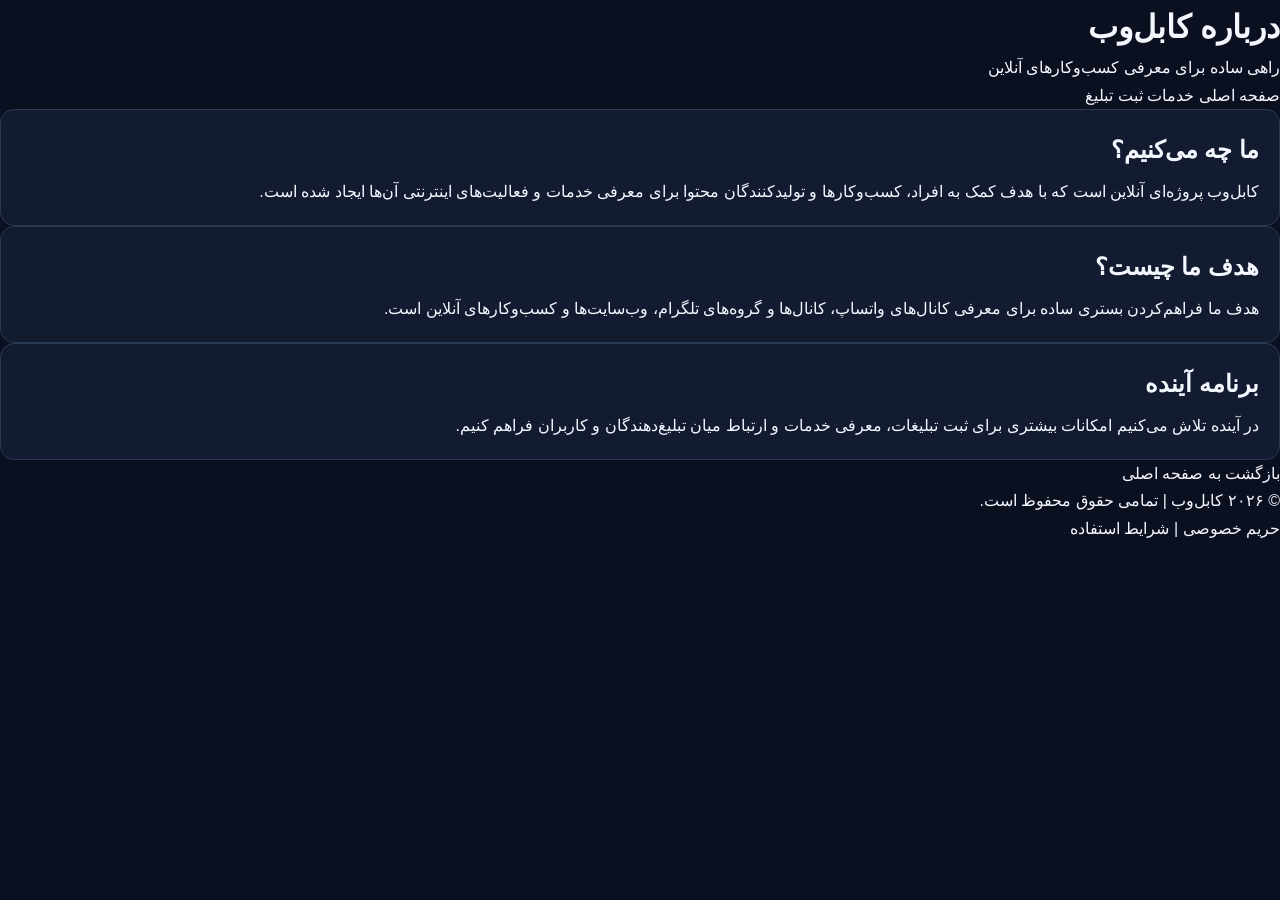
<file: about.html>
<!DOCTYPE html><html lang="fa" dir="rtl">
<head>
  <meta charset="UTF-8">
  <meta name="viewport" content="width=device-width, initial-scale=1.0">
  <meta name="description" content="با کابل‌وب و هدف ایجاد آن آشنا شوید.">
  <meta http-equiv="Content-Security-Policy" content="default-src 'self'; script-src 'self' https://cdn.jsdelivr.net 'unsafe-inline'; style-src 'self' 'unsafe-inline'; img-src 'self' data: https:; connect-src 'self' https://*.supabase.co https://cdn.jsdelivr.net; font-src 'self' data:; frame-ancestors 'none'; base-uri 'self'; form-action 'self';" />
  <title>درباره ما | کابل‌وب</title>
  <link rel="stylesheet" href="style.css">
</head>
<body>
  <header>
    <h1>درباره کابل‌وب</h1>
    <p>راهی ساده برای معرفی کسب‌وکارهای آنلاین</p>
  </header>  <nav>
    <a href="index.html">صفحه اصلی</a>
    <a href="index.html#services">خدمات</a>
    <a href="index.html#advertise">ثبت تبلیغ</a>
  </nav>  <main>
    <section class="card">
      <h2>ما چه می‌کنیم؟</h2>
      <p>
        کابل‌وب پروژه‌ای آنلاین است که با هدف کمک به افراد،
        کسب‌وکارها و تولیدکنندگان محتوا برای معرفی خدمات و
        فعالیت‌های اینترنتی آن‌ها ایجاد شده است.
      </p>
    </section><section class="card">
  <h2>هدف ما چیست؟</h2>
  <p>
    هدف ما فراهم‌کردن بستری ساده برای معرفی کانال‌های واتساپ،
    کانال‌ها و گروه‌های تلگرام، وب‌سایت‌ها و کسب‌وکارهای آنلاین است.
  </p>
</section>

<section class="card">
  <h2>برنامه آینده</h2>
  <p>
    در آینده تلاش می‌کنیم امکانات بیشتری برای ثبت تبلیغات،
    معرفی خدمات و ارتباط میان تبلیغ‌دهندگان و کاربران فراهم کنیم.
  </p>
</section>

<p><a class="button" href="index.html">بازگشت به صفحه اصلی</a></p>

  </main>  <footer>
    <p>© ۲۰۲۶ کابل‌وب | تمامی حقوق محفوظ است.</p>
    <a href="privacy.html">حریم خصوصی</a> |
    <a href="terms.html">شرایط استفاده</a>
  </footer>  <script src="script.js"></script></body>
</html>
</file>
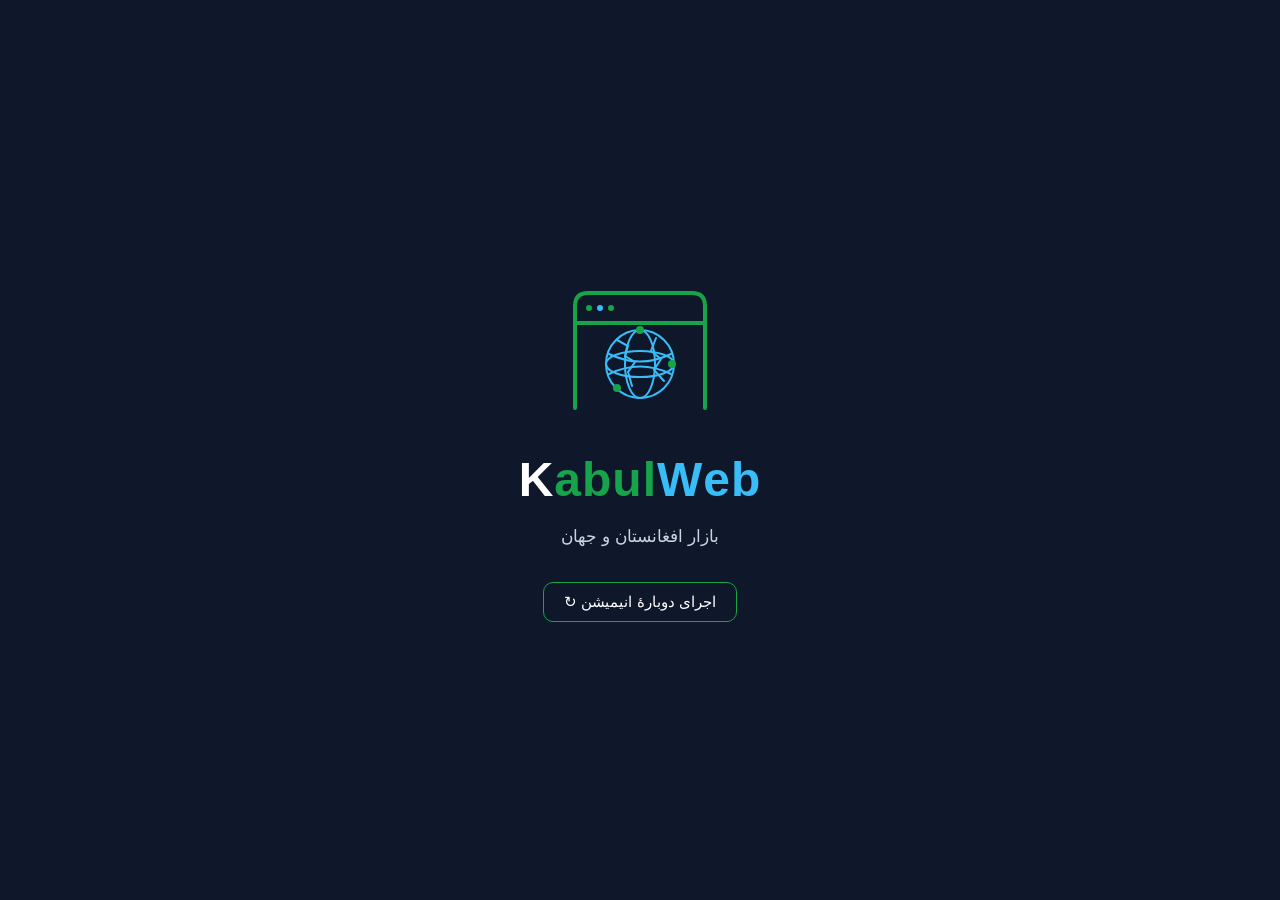
<file: logo.html>
<!DOCTYPE html>
<html lang="fa" dir="rtl">
<head>
  <meta charset="UTF-8">
  <meta name="viewport" content="width=device-width, initial-scale=1.0">
  <meta name="theme-color" content="#0f172a">
  <title>لوگوی متحرک KabulWeb</title>

  <style>
    :root {
      --logo-primary: #16a34a;
      --logo-secondary: #38bdf8;
      --logo-background: #0f172a;
      --logo-text: #ffffff;
      --logo-speed: 1;
    }

    * {
      box-sizing: border-box;
    }

    body {
      margin: 0;
      min-height: 100vh;
      display: grid;
      place-items: center;
      padding: 24px;
      background: var(--logo-background);
      color: var(--logo-text);
      font-family: Arial, Tahoma, sans-serif;
    }

    .logo-card {
      width: min(100%, 440px);
      text-align: center;
    }

    .logo-window {
      width: 180px;
      height: 150px;
      margin: 0 auto 20px;
      overflow: visible;
    }

    .window-frame {
      fill: none;
      stroke: var(--logo-primary);
      stroke-width: 4;
      stroke-linecap: round;
      stroke-linejoin: round;
      stroke-dasharray: 500;
      stroke-dashoffset: 500;
      animation: draw-frame calc(1.2s * var(--logo-speed)) ease forwards;
    }

    .globe {
      opacity: 0;
      transform-origin: 90px 76px;
      animation: globe-appear calc(0.8s * var(--logo-speed))
        ease calc(1s * var(--logo-speed)) forwards;
    }

    .globe-line {
      fill: none;
      stroke: var(--logo-secondary);
      stroke-width: 2;
      stroke-linecap: round;
    }

    .connection {
      fill: var(--logo-primary);
      transform-box: fill-box;
      transform-origin: center;
      animation: pulse 2s ease-in-out infinite;
    }

    .brand-name {
      direction: ltr;
      font-size: clamp(34px, 9vw, 48px);
      font-weight: 800;
      letter-spacing: 1px;
      margin: 0;
      white-space: nowrap;
    }

    .brand-name span {
      display: inline-block;
      opacity: 0;
      transform: translateY(12px);
      animation: letter-in calc(0.35s * var(--logo-speed)) ease forwards;
    }

    .brand-name .green {
      color: var(--logo-primary);
    }

    .brand-name .blue {
      color: var(--logo-secondary);
    }

    .tagline {
      margin: 14px 0 0;
      font-size: 17px;
      line-height: 1.9;
      color: #cbd5e1;
      opacity: 0;
      animation: tagline-in calc(0.8s * var(--logo-speed))
        ease calc(3.4s * var(--logo-speed)) forwards;
    }

    .replay {
      margin-top: 28px;
      padding: 10px 20px;
      border: 1px solid var(--logo-primary);
      border-radius: 10px;
      background: transparent;
      color: white;
      font-size: 15px;
      cursor: pointer;
    }

    .replay:hover {
      background: var(--logo-primary);
    }

    @keyframes draw-frame {
      to {
        stroke-dashoffset: 0;
      }
    }

    @keyframes globe-appear {
      from {
        opacity: 0;
        transform: scale(0.5);
      }
      to {
        opacity: 1;
        transform: scale(1);
      }
    }

    @keyframes letter-in {
      to {
        opacity: 1;
        transform: translateY(0);
      }
    }

    @keyframes tagline-in {
      to {
        opacity: 1;
      }
    }

    @keyframes pulse {
      0%, 100% {
        transform: scale(1);
        opacity: 1;
      }
      50% {
        transform: scale(1.5);
        opacity: 0.6;
      }
    }

    @media (prefers-reduced-motion: reduce) {
      *,
      *::before,
      *::after {
        animation-duration: 0.01ms !important;
        animation-delay: 0ms !important;
        animation-iteration-count: 1 !important;
      }

      .window-frame {
        stroke-dashoffset: 0;
      }

      .globe,
      .tagline,
      .brand-name span {
        opacity: 1;
        transform: none;
      }
    }

    @media (max-width: 360px) {
      .logo-window {
        width: 145px;
        height: 125px;
      }

      .tagline {
        font-size: 15px;
      }
    }
  </style>
</head>

<body>
  <main class="logo-card" aria-label="لوگوی KabulWeb">

    <svg
      class="logo-window"
      viewBox="0 0 180 150"
      role="img"
      aria-labelledby="logo-title logo-description"
    >
      <title id="logo-title">KabulWeb</title>
      <desc id="logo-description">
        پنجره‌ای دیجیتالی با کرهٔ زمین و شبکهٔ ارتباطی
      </desc>

      <path
        class="window-frame"
        d="M25 130 V28 Q25 15 38 15 H142 Q155 15 155 28 V130
           M25 45 H155"
      />

      <circle cx="39" cy="30" r="3" fill="#16a34a" />
      <circle cx="50" cy="30" r="3" fill="#38bdf8" />
      <circle cx="61" cy="30" r="3" fill="#16a34a" />

      <g class="globe">
        <circle
          class="globe-line"
          cx="90"
          cy="86"
          r="34"
        />

        <ellipse
          class="globe-line"
          cx="90"
          cy="86"
          rx="15"
          ry="34"
        />

        <ellipse
          class="globe-line"
          cx="90"
          cy="86"
          rx="34"
          ry="13"
        />

        <path
          class="globe-line"
          d="M59 76 Q90 91 121 76
             M59 96 Q90 81 121 96"
        />

        <path
          class="globe-line"
          d="M67 62 L78 68 L75 78
             L85 84 L78 94 L82 108
             M106 60 L101 73 L111 81
             L104 92 L114 103"
        />

        <circle class="connection" cx="90" cy="52" r="4" />
        <circle class="connection" cx="122" cy="86" r="4" />
        <circle class="connection" cx="67" cy="110" r="4" />
      </g>
    </svg>

    <h1 class="brand-name" aria-label="KabulWeb">
      <span style="animation-delay:1.9s">K</span><span class="green" style="animation-delay:2s">a</span><span class="green" style="animation-delay:2.1s">b</span><span class="green" style="animation-delay:2.2s">u</span><span class="green" style="animation-delay:2.3s">l</span><span class="blue" style="animation-delay:2.4s">W</span><span class="blue" style="animation-delay:2.5s">e</span><span class="blue" style="animation-delay:2.6s">b</span>
    </h1>

    <p class="tagline">بازار افغانستان و جهان</p>

    <button class="replay" type="button" onclick="replayLogo()">
      اجرای دوبارهٔ انیمیشن ↻
    </button>

  </main>

  <script>
    function replayLogo() {
      const card = document.querySelector(".logo-card");
      const clone = card.cloneNode(true);

      card.replaceWith(clone);
    }
  </script>
</body>
</html>
</file>
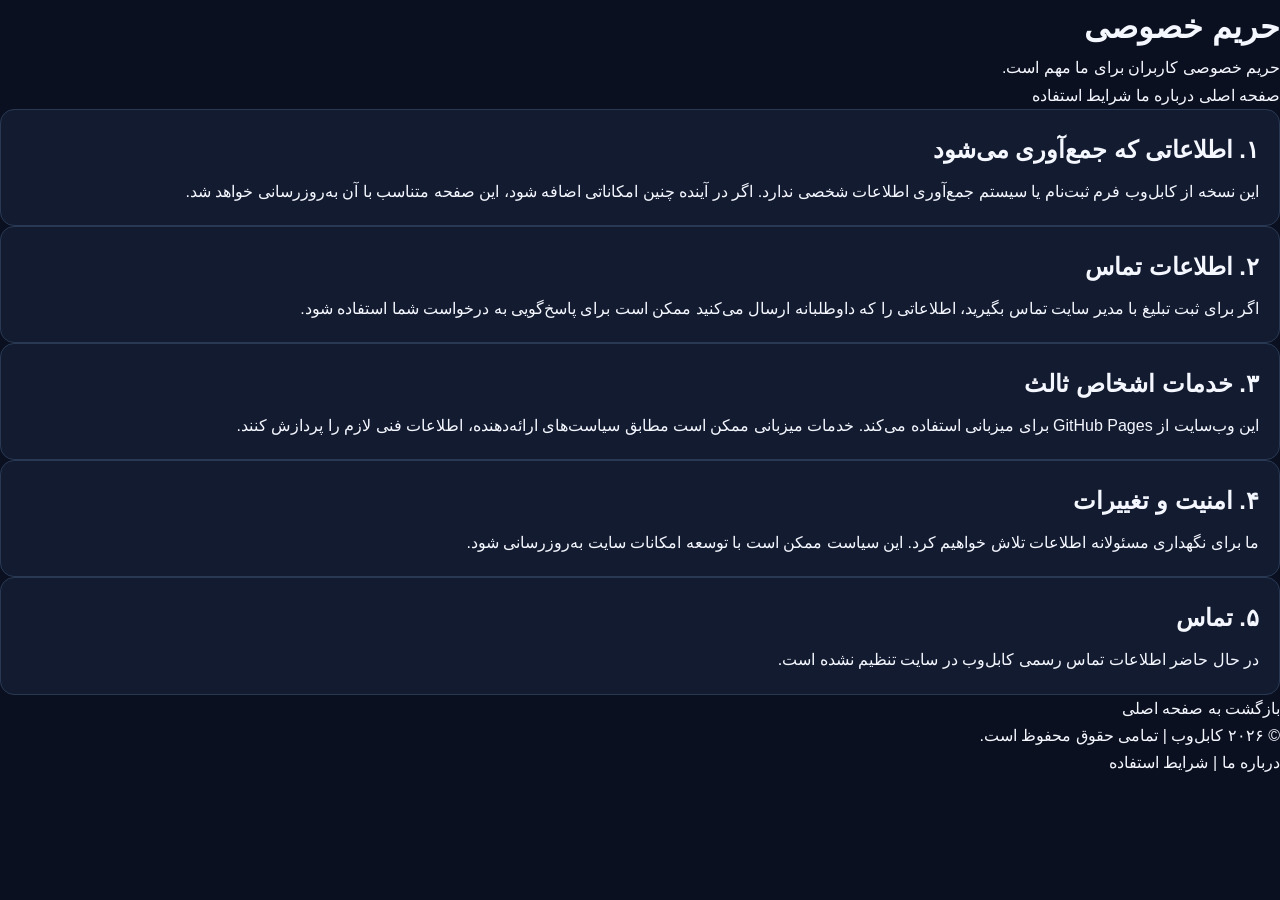
<file: privacy.html>
<!DOCTYPE html><html lang="fa" dir="rtl">
<head>
  <meta charset="UTF-8">
  <meta name="viewport" content="width=device-width, initial-scale=1.0">
  <meta name="description" content="سیاست حریم خصوصی وب‌سایت کابل‌وب.">
  <meta http-equiv="Content-Security-Policy" content="default-src 'self'; script-src 'self' https://cdn.jsdelivr.net 'unsafe-inline'; style-src 'self' 'unsafe-inline'; img-src 'self' data: https:; connect-src 'self' https://*.supabase.co https://cdn.jsdelivr.net; font-src 'self' data:; frame-ancestors 'none'; base-uri 'self'; form-action 'self';" />
  <title>حریم خصوصی | کابل‌وب</title>
  <link rel="stylesheet" href="style.css">
</head>
<body>
  <header>
    <h1>حریم خصوصی</h1>
    <p>حریم خصوصی کاربران برای ما مهم است.</p>
  </header>  <nav>
    <a href="index.html">صفحه اصلی</a>
    <a href="about.html">درباره ما</a>
    <a href="terms.html">شرایط استفاده</a>
  </nav>  <main>
    <section class="card">
      <h2>۱. اطلاعاتی که جمع‌آوری می‌شود</h2>
      <p>
        این نسخه از کابل‌وب فرم ثبت‌نام یا سیستم جمع‌آوری اطلاعات شخصی ندارد.
        اگر در آینده چنین امکاناتی اضافه شود، این صفحه متناسب با آن به‌روزرسانی خواهد شد.
      </p>
    </section><section class="card">
  <h2>۲. اطلاعات تماس</h2>
  <p>
    اگر برای ثبت تبلیغ با مدیر سایت تماس بگیرید، اطلاعاتی را که
    داوطلبانه ارسال می‌کنید ممکن است برای پاسخ‌گویی به درخواست شما استفاده شود.
  </p>
</section>

<section class="card">
  <h2>۳. خدمات اشخاص ثالث</h2>
  <p>
    این وب‌سایت از GitHub Pages برای میزبانی استفاده می‌کند.
    خدمات میزبانی ممکن است مطابق سیاست‌های ارائه‌دهنده، اطلاعات فنی لازم را پردازش کنند.
  </p>
</section>

<section class="card">
  <h2>۴. امنیت و تغییرات</h2>
  <p>
    ما برای نگهداری مسئولانه اطلاعات تلاش خواهیم کرد.
    این سیاست ممکن است با توسعه امکانات سایت به‌روزرسانی شود.
  </p>
</section>

<section class="card">
  <h2>۵. تماس</h2>
  <p>
    در حال حاضر اطلاعات تماس رسمی کابل‌وب در سایت تنظیم نشده است.
  </p>
</section>

<p><a class="button" href="index.html">بازگشت به صفحه اصلی</a></p>

  </main>  <footer>
    <p>© ۲۰۲۶ کابل‌وب | تمامی حقوق محفوظ است.</p>
    <a href="about.html">درباره ما</a> |
    <a href="terms.html">شرایط استفاده</a>
  </footer>  <script src="script.js"></script></body>
</html>
</file>
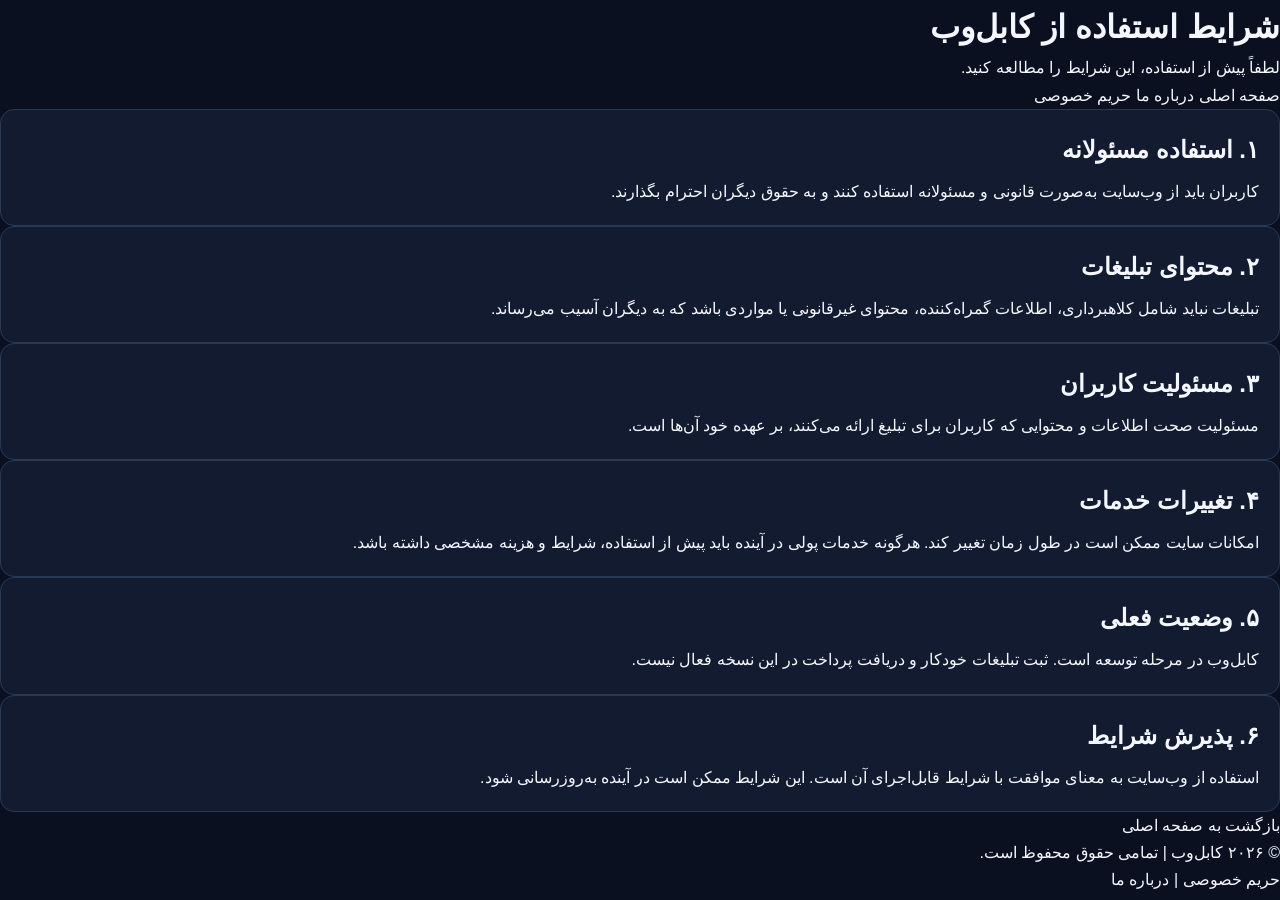
<file: terms.html>
<!DOCTYPE html><html lang="fa" dir="rtl">
<head>
  <meta charset="UTF-8">
  <meta name="viewport" content="width=device-width, initial-scale=1.0">
  <meta name="description" content="شرایط استفاده از وب‌سایت کابل‌وب.">
  <meta http-equiv="Content-Security-Policy" content="default-src 'self'; script-src 'self' https://cdn.jsdelivr.net 'unsafe-inline'; style-src 'self' 'unsafe-inline'; img-src 'self' data: https:; connect-src 'self' https://*.supabase.co https://cdn.jsdelivr.net; font-src 'self' data:; frame-ancestors 'none'; base-uri 'self'; form-action 'self';" />
  <title>شرایط استفاده | کابل‌وب</title>
  <link rel="stylesheet" href="style.css">
</head>
<body>
  <header>
    <h1>شرایط استفاده از کابل‌وب</h1>
    <p>لطفاً پیش از استفاده، این شرایط را مطالعه کنید.</p>
  </header>  <nav>
    <a href="index.html">صفحه اصلی</a>
    <a href="about.html">درباره ما</a>
    <a href="privacy.html">حریم خصوصی</a>
  </nav>  <main>
    <section class="card">
      <h2>۱. استفاده مسئولانه</h2>
      <p>
        کاربران باید از وب‌سایت به‌صورت قانونی و مسئولانه استفاده کنند
        و به حقوق دیگران احترام بگذارند.
      </p>
    </section><section class="card">
  <h2>۲. محتوای تبلیغات</h2>
  <p>
    تبلیغات نباید شامل کلاهبرداری، اطلاعات گمراه‌کننده،
    محتوای غیرقانونی یا مواردی باشد که به دیگران آسیب می‌رساند.
  </p>
</section>

<section class="card">
  <h2>۳. مسئولیت کاربران</h2>
  <p>
    مسئولیت صحت اطلاعات و محتوایی که کاربران برای تبلیغ ارائه می‌کنند،
    بر عهده خود آن‌ها است.
  </p>
</section>

<section class="card">
  <h2>۴. تغییرات خدمات</h2>
  <p>
    امکانات سایت ممکن است در طول زمان تغییر کند.
    هرگونه خدمات پولی در آینده باید پیش از استفاده، شرایط و هزینه مشخصی داشته باشد.
  </p>
</section>

<section class="card">
  <h2>۵. وضعیت فعلی</h2>
  <p>
    کابل‌وب در مرحله توسعه است. ثبت تبلیغات خودکار و دریافت پرداخت
    در این نسخه فعال نیست.
  </p>
</section>

<section class="card">
  <h2>۶. پذیرش شرایط</h2>
  <p>
    استفاده از وب‌سایت به معنای موافقت با شرایط قابل‌اجرای آن است.
    این شرایط ممکن است در آینده به‌روزرسانی شود.
  </p>
</section>

<p><a class="button" href="index.html">بازگشت به صفحه اصلی</a></p>

  </main>  <footer>
    <p>© ۲۰۲۶ کابل‌وب | تمامی حقوق محفوظ است.</p>
    <a href="privacy.html">حریم خصوصی</a> |
    <a href="about.html">درباره ما</a>
  </footer>  <script src="script.js"></script></body>
</html>
</file>
<file: style.css>
/* کابل‌وب — استایل نهایی */
:root {
  --bg: #0b1020;
  --panel: #121b30;
  --panel2: #17243c;
  --gold: #f3c969;
  --gold2: #ffe6a0;
  --text: #f5f7ff;
  --muted: #aab7cf;
  --border: #293954;
  --green: #31c48d;
  --red: #ff788b;
  --radius: 14px;
  --header-h: 70px;
  --shadow: 0 8px 30px rgba(0, 0, 0, 0.28);
  --font: Tahoma, Arial, "Segoe UI", sans-serif;
}

*, *::before, *::after { box-sizing: border-box; margin: 0; padding: 0; }
html { scroll-behavior: smooth; scroll-padding-top: 80px; font-size: 16px; }
body {
  font-family: var(--font); background: var(--bg); color: var(--text);
  line-height: 1.7; direction: rtl; overflow-x: hidden; min-height: 100vh;
}
body.intro-active { overflow: hidden; }
a { color: inherit; text-decoration: none; }
button, input, select, textarea { font: inherit; }
img { max-width: 100%; display: block; }
[hidden] { display: none !important; }
.container { width: 100%; max-width: 1100px; margin: 0 auto; padding: 0 1.25rem; }
.req { color: var(--red); }
.muted { color: var(--muted); font-size: 0.9rem; }

.splash {
  position: fixed; inset: 0; z-index: 9999;
  background: linear-gradient(160deg, #0b1020 0%, #121b30 45%, #0f172a 100%);
  display: flex; align-items: center; justify-content: center;
  transition: opacity 0.55s ease, visibility 0.55s ease;
}
.splash.hide { opacity: 0; visibility: hidden; pointer-events: none; }
.splash-inner { text-align: center; padding: 2rem; }
.bismillah {
  font-size: clamp(1.5rem, 5vw, 2.6rem); color: var(--gold2); font-weight: 700;
  line-height: 1.9; opacity: 0; transform: translateY(16px);
  animation: bismillahIn 1.3s ease 0.25s forwards;
  text-shadow: 0 0 28px rgba(243, 201, 105, 0.35);
}
.splash-brand {
  margin-top: 1.4rem; font-size: 1.4rem; color: var(--gold); font-weight: 800;
  opacity: 0; animation: fadeIn 0.7s ease 1.1s forwards;
}
.splash-tag {
  color: var(--muted); font-size: 0.95rem; margin-top: 0.35rem;
  opacity: 0; animation: fadeIn 0.7s ease 1.3s forwards;
}
.skip-btn {
  position: absolute; bottom: 2.2rem; left: 50%; transform: translateX(-50%);
  background: rgba(255,255,255,0.1); border: 1px solid rgba(255,255,255,0.28);
  color: #fff; padding: 0.5rem 1.3rem; border-radius: 999px; cursor: pointer;
  font-size: 0.9rem; opacity: 0; animation: fadeIn 0.5s ease 1.7s forwards;
}
.skip-btn:hover { background: rgba(255,255,255,0.2); }
@keyframes bismillahIn { to { opacity: 1; transform: translateY(0); } }
@keyframes fadeIn { to { opacity: 1; } }

.header {
  position: sticky; top: 0; z-index: 100; height: var(--header-h);
  background: rgba(11,16,32,0.94); backdrop-filter: blur(14px);
  border-bottom: 1px solid var(--border);
}
.header-inner {
  display: flex; align-items: center; justify-content: space-between;
  height: 100%; gap: 1rem;
}
.logo { display: flex; align-items: center; gap: 0.65rem; flex-shrink: 0; }
.logo-img {
  width: 48px; height: 48px; border-radius: 12px; object-fit: cover;
  box-shadow: 0 4px 14px rgba(243,201,105,0.2);
}
.logo-fallback {
  display: none; width: 48px; height: 48px; border-radius: 12px;
  background: linear-gradient(135deg, var(--gold), #a77c2a); color: #10182a;
  font-weight: 900; font-size: 1.5rem; align-items: center; justify-content: center;
}
.logo-text strong { display: block; color: var(--gold); font-size: 1.15rem; font-weight: 800; line-height: 1.3; }
.logo-text small { color: var(--muted); font-size: 0.72rem; }
.nav { display: flex; align-items: center; gap: 0.2rem; }
.nav a {
  padding: 0.45rem 0.9rem; border-radius: 9px; color: var(--muted);
  font-size: 0.92rem; transition: 0.2s;
}
.nav a:hover { color: var(--gold); background: rgba(243,201,105,0.1); }
.nav-account {
  background: linear-gradient(135deg, var(--gold), var(--gold2)) !important;
  color: #151a26 !important; font-weight: 700; margin-right: 0.35rem;
}
.menu-btn {
  display: none; flex-direction: column; gap: 5px; background: none;
  border: none; cursor: pointer; padding: 6px;
}
.menu-btn span { display: block; width: 22px; height: 2px; background: var(--text); border-radius: 2px; }

.hero {
  padding: 3.8rem 0 4.2rem; text-align: center;
  background:
    radial-gradient(ellipse at 80% 0%, rgba(243,201,105,0.12), transparent 50%),
    linear-gradient(160deg, #121b30, #0b1020 70%);
  border-bottom: 1px solid var(--border);
}
.hero h1 {
  font-size: clamp(1.55rem, 4.2vw, 2.3rem); font-weight: 800;
  color: var(--gold); margin-bottom: 0.6rem; line-height: 1.4;
}
.slogan { font-size: 1.15rem; color: var(--muted); margin-bottom: 1.8rem; }
.hero-actions { display: flex; flex-wrap: wrap; gap: 0.7rem; justify-content: center; }

.btn {
  display: inline-flex; align-items: center; justify-content: center; gap: 0.35rem;
  padding: 0.68rem 1.25rem; border-radius: 10px; font-weight: 700; font-size: 0.93rem;
  border: none; cursor: pointer; transition: transform 0.12s, filter 0.2s; text-align: center;
}
.btn:active { transform: scale(0.97); }
.btn:hover { filter: brightness(1.08); }
.btn-primary {
  background: linear-gradient(135deg, var(--gold), var(--gold2)); color: #151a26;
  box-shadow: 0 4px 18px rgba(243,201,105,0.3);
}
.btn-secondary { background: var(--panel2); color: var(--text); border: 1px solid var(--border); }
.btn-outline { background: transparent; border: 1.5px solid rgba(243,201,105,0.55); color: var(--gold); }
.btn-sm { padding: 0.42rem 0.9rem; font-size: 0.85rem; }
.btn-block { width: 100%; }

.section { padding: 3.2rem 0; }
.section-alt { background: #0d1424; }
.section-head {
  display: flex; align-items: flex-start; justify-content: space-between;
  gap: 1rem; margin-bottom: 1.6rem; flex-wrap: wrap;
}
.section-head h2 { font-size: clamp(1.25rem, 2.8vw, 1.6rem); font-weight: 800; margin-bottom: 0.2rem; }
.section-head p { color: var(--muted); font-size: 0.95rem; }

.search-bar { display: flex; flex-wrap: wrap; gap: 0.7rem; margin-bottom: 1.5rem; max-width: 560px; }
.search-bar input, .search-bar select {
  flex: 1; min-width: 150px; padding: 0.7rem 1rem; border: 1px solid var(--border);
  border-radius: 10px; background: var(--panel); color: var(--text); outline: none;
}
.search-bar input:focus, .search-bar select:focus { border-color: var(--gold); }

.cards { display: grid; grid-template-columns: repeat(auto-fill, minmax(270px, 1fr)); gap: 1.15rem; }
.cards-row {
  display: flex; gap: 1.15rem; overflow-x: auto; padding-bottom: 0.6rem;
  scroll-snap-type: x mandatory; -webkit-overflow-scrolling: touch;
}
.cards-row .card { flex: 0 0 250px; scroll-snap-align: start; }
.card {
  background: var(--panel); border: 1px solid var(--border); border-radius: var(--radius);
  padding: 1.25rem; position: relative; display: flex; flex-direction: column; gap: 0.45rem;
  transition: transform 0.2s, box-shadow 0.2s, border-color 0.2s;
}
.card:hover { transform: translateY(-3px); box-shadow: var(--shadow); border-color: rgba(243,201,105,0.35); }
.badge {
  position: absolute; top: 0.8rem; left: 0.8rem; background: var(--gold); color: #151a26;
  font-size: 0.72rem; font-weight: 800; padding: 0.15rem 0.5rem; border-radius: 6px;
}
.card h3 { font-size: 1.05rem; font-weight: 700; line-height: 1.4; }
.meta { font-size: 0.85rem; color: var(--muted); }
.desc { font-size: 0.9rem; color: var(--muted); flex: 1; white-space: pre-wrap; word-break: break-word; }
.desc-link {
  color: var(--gold);
  text-decoration: underline;
  word-break: break-all;
}
.desc-link:hover { color: var(--gold2); }
.card-foot {
  display: flex; align-items: center; justify-content: space-between;
  margin-top: 0.4rem; gap: 0.5rem; flex-wrap: wrap;
}
.card-actions {
  display: flex; flex-wrap: wrap; gap: 0.4rem; align-items: center; justify-content: flex-end;
}
.price { font-weight: 700; color: var(--gold); font-size: 0.95rem; }
.thumb {
  height: 90px; background: linear-gradient(135deg, #1e293b, #0f172a); border-radius: 10px;
  display: flex; align-items: center; justify-content: center; font-size: 2.4rem; margin-bottom: 0.3rem;
}
.thumb-img { width: 100%; height: 120px; object-fit: cover; border-radius: 10px; margin-bottom: 0.3rem; }
.channel-icon { font-size: 1.9rem; }
.tag {
  display: inline-block; font-size: 0.72rem; background: rgba(243,201,105,0.12); color: var(--gold);
  padding: 0.15rem 0.5rem; border-radius: 6px; font-weight: 600; width: fit-content;
}
.empty-state {
  grid-column: 1 / -1; text-align: center; padding: 2rem 1rem; color: var(--muted);
  border: 1px dashed var(--border); border-radius: var(--radius); background: var(--panel);
}
.empty-state p { margin-bottom: 1rem; }

.form-card {
  background: var(--panel); border: 1px solid var(--border); border-radius: var(--radius);
  padding: 1.6rem; max-width: 620px; margin: 0 auto;
}
.form-row { display: grid; grid-template-columns: 1fr 1fr; gap: 1rem; }
.field { margin-bottom: 1rem; }
.field label { display: block; font-weight: 600; font-size: 0.88rem; margin-bottom: 0.35rem; color: var(--muted); }
.field input, .field select, .field textarea {
  width: 100%; padding: 0.7rem 0.95rem; border: 1px solid var(--border);
  border-radius: 10px; background: #0b1222; color: var(--text); outline: none;
}
.field input:focus, .field select:focus, .field textarea:focus {
  border-color: var(--gold); box-shadow: 0 0 0 2px rgba(243,201,105,0.15);
}
.form-note { font-size: 0.85rem; color: var(--muted); text-align: center; margin-top: 0.9rem; }
.form-message { margin-top: 0.9rem; padding: 0.75rem 1rem; border-radius: 9px; font-size: 0.9rem; text-align: center; }
.form-message.success { background: rgba(49,196,141,0.12); color: #a7f3d0; border: 1px solid rgba(49,196,141,0.3); }
.form-message.error { background: rgba(255,120,139,0.12); color: #fecdd3; border: 1px solid rgba(255,120,139,0.3); }

.footer { background: #070b14; border-top: 1px solid var(--border); padding: 2.2rem 0 1.5rem; text-align: center; }
.footer-brand strong { display: block; color: var(--gold); font-size: 1.2rem; margin-bottom: 0.2rem; }
.footer-brand span { color: var(--muted); font-size: 0.9rem; }
.footer-links { display: flex; flex-wrap: wrap; justify-content: center; gap: 1rem; margin: 1.2rem 0; }
.footer-links a { color: #94a3b8; font-size: 0.9rem; }
.footer-links a:hover { color: var(--gold); }
.copy { font-size: 0.8rem; color: #64748b; }

.toast {
  position: fixed; bottom: 1.4rem; left: 50%; transform: translateX(-50%);
  background: #1e293b; color: #fff; padding: 0.85rem 1.4rem; border-radius: 10px;
  font-size: 0.93rem; z-index: 1000; box-shadow: var(--shadow); border: 1px solid var(--border); max-width: 90vw;
}
.toast.success { border-color: var(--green); color: #a7f3d0; }
.toast.error { border-color: var(--red); color: #fecdd3; }

@media (max-width: 768px) {
  .nav {
    position: fixed; top: var(--header-h); right: 0; left: 0; background: var(--panel);
    flex-direction: column; padding: 1rem; border-bottom: 1px solid var(--border);
    transform: translateY(-130%); opacity: 0; visibility: hidden; transition: 0.3s;
  }
  .nav.open { transform: translateY(0); opacity: 1; visibility: visible; }
  .nav a { width: 100%; text-align: center; padding: 0.75rem; }
  .menu-btn { display: flex; }
  .form-row { grid-template-columns: 1fr; }
  .cards { grid-template-columns: 1fr; }
  .search-bar { flex-direction: column; }
  .search-bar input, .search-bar select { min-width: 100%; }
  .card-foot { flex-direction: column; align-items: stretch; }
  .card-actions { justify-content: stretch; }
  .card-actions .btn { flex: 1; }
}
@media (max-width: 480px) {
  .hero-actions { flex-direction: column; align-items: stretch; }
  .hero-actions .btn { width: 100%; }
  .section-head { flex-direction: column; }
}
@media (prefers-reduced-motion: reduce) {
  *, *::before, *::after {
    animation-duration: 0.01ms !important; animation-iteration-count: 1 !important;
    transition-duration: 0.01ms !important; scroll-behavior: auto !important;
  }
}
</file>
